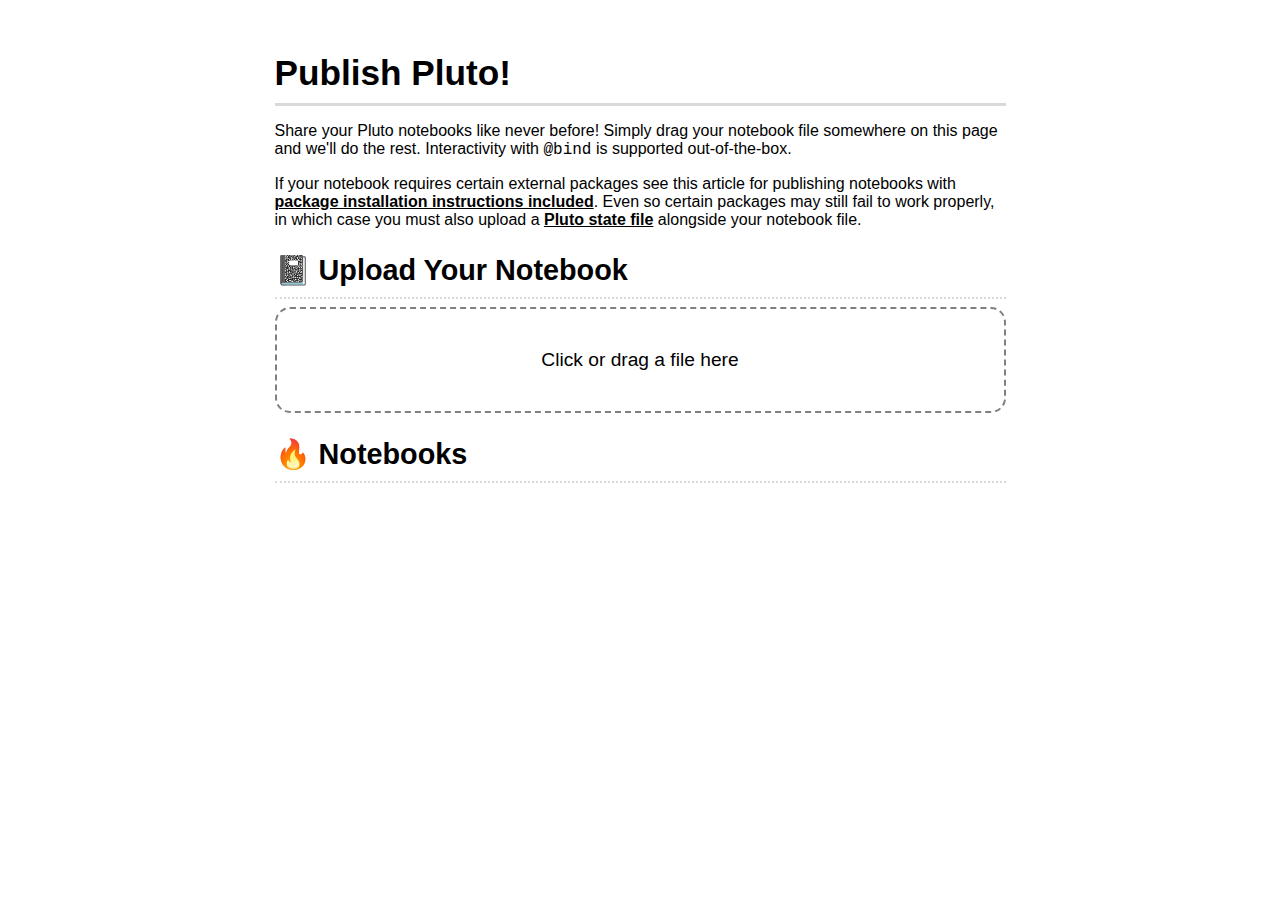
<file: index.html>
<!doctype html><html lang="en"><head><meta charset="utf-8"/><link rel="icon" href="./favicon.ico"/><meta name="viewport" content="width=device-width,initial-scale=1"/><meta name="theme-color" content="#000000"/><meta name="description" content="Easily publish Pluto notebooks with interactivity"/><link rel="apple-touch-icon" href="./logo192.png"/><link rel="manifest" href="./manifest.json"/><title>✨ Publish Pluto! ✨</title><link href="./static/css/main.3d7dc3c3.chunk.css" rel="stylesheet"></head><body><noscript>You need to enable JavaScript to run this app.</noscript><div id="root"></div><script>!function(e){function r(r){for(var n,i,a=r[0],c=r[1],f=r[2],s=0,p=[];s<a.length;s++)i=a[s],Object.prototype.hasOwnProperty.call(o,i)&&o[i]&&p.push(o[i][0]),o[i]=0;for(n in c)Object.prototype.hasOwnProperty.call(c,n)&&(e[n]=c[n]);for(l&&l(r);p.length;)p.shift()();return u.push.apply(u,f||[]),t()}function t(){for(var e,r=0;r<u.length;r++){for(var t=u[r],n=!0,a=1;a<t.length;a++){var c=t[a];0!==o[c]&&(n=!1)}n&&(u.splice(r--,1),e=i(i.s=t[0]))}return e}var n={},o={1:0},u=[];function i(r){if(n[r])return n[r].exports;var t=n[r]={i:r,l:!1,exports:{}};return e[r].call(t.exports,t,t.exports,i),t.l=!0,t.exports}i.e=function(e){var r=[],t=o[e];if(0!==t)if(t)r.push(t[2]);else{var n=new Promise((function(r,n){t=o[e]=[r,n]}));r.push(t[2]=n);var u,a=document.createElement("script");a.charset="utf-8",a.timeout=120,i.nc&&a.setAttribute("nonce",i.nc),a.src=function(e){return i.p+"static/js/"+({}[e]||e)+"."+{3:"d8f6f3e4"}[e]+".chunk.js"}(e);var c=new Error;u=function(r){a.onerror=a.onload=null,clearTimeout(f);var t=o[e];if(0!==t){if(t){var n=r&&("load"===r.type?"missing":r.type),u=r&&r.target&&r.target.src;c.message="Loading chunk "+e+" failed.\n("+n+": "+u+")",c.name="ChunkLoadError",c.type=n,c.request=u,t[1](c)}o[e]=void 0}};var f=setTimeout((function(){u({type:"timeout",target:a})}),12e4);a.onerror=a.onload=u,document.head.appendChild(a)}return Promise.all(r)},i.m=e,i.c=n,i.d=function(e,r,t){i.o(e,r)||Object.defineProperty(e,r,{enumerable:!0,get:t})},i.r=function(e){"undefined"!=typeof Symbol&&Symbol.toStringTag&&Object.defineProperty(e,Symbol.toStringTag,{value:"Module"}),Object.defineProperty(e,"__esModule",{value:!0})},i.t=function(e,r){if(1&r&&(e=i(e)),8&r)return e;if(4&r&&"object"==typeof e&&e&&e.__esModule)return e;var t=Object.create(null);if(i.r(t),Object.defineProperty(t,"default",{enumerable:!0,value:e}),2&r&&"string"!=typeof e)for(var n in e)i.d(t,n,function(r){return e[r]}.bind(null,n));return t},i.n=function(e){var r=e&&e.__esModule?function(){return e.default}:function(){return e};return i.d(r,"a",r),r},i.o=function(e,r){return Object.prototype.hasOwnProperty.call(e,r)},i.p="./",i.oe=function(e){throw console.error(e),e};var a=this.webpackJsonpfrontend=this.webpackJsonpfrontend||[],c=a.push.bind(a);a.push=r,a=a.slice();for(var f=0;f<a.length;f++)r(a[f]);var l=c;t()}([])</script><script src="./static/js/2.2c0a6328.chunk.js"></script><script src="./static/js/main.fe4123e7.chunk.js"></script></body></html>
</file>
<file: static/css/main.3d7dc3c3.chunk.css>
body{margin:0;font-family:-apple-system,BlinkMacSystemFont,"Segoe UI","Roboto","Oxygen","Ubuntu","Cantarell","Fira Sans","Droid Sans","Helvetica Neue",sans-serif;-webkit-font-smoothing:antialiased;-moz-osx-font-smoothing:grayscale}code{font-family:source-code-pro,Menlo,Monaco,Consolas,"Courier New",monospace}.anti-button{background-color:inherit!important;padding:0!important}.PlutoStyle{max-width:731px;margin-left:auto;margin-right:auto;padding:0 1em}.PlutoStyle h1,.PlutoStyle h2{padding-bottom:10px}.PlutoStyle h1{font-size:2.2rem;border-bottom:3px solid rgba(0,0,0,.15);margin-bottom:.5rem}.PlutoStyle h2{font-size:1.8rem;border-bottom:2px dotted rgba(0,0,0,.15);margin-bottom:.5rem}.PlutoStyle a{color:#000;font-weight:700}.PlutoStyle button{font-size:1em;border-radius:5px;outline:none;border:none;padding:15px;cursor:pointer;background-color:rgba(0,0,0,.1);transition:background-color .2s}.PlutoStyle button:hover{background-color:rgba(0,0,0,.12)}.PlutoStyle button:active{background-color:rgba(0,0,0,.15)}@-webkit-keyframes spinner{to{-webkit-transform:rotate(1turn);transform:rotate(1turn)}}@keyframes spinner{to{-webkit-transform:rotate(1turn);transform:rotate(1turn)}}.spinner:before{content:"";box-sizing:border-box;position:absolute;top:50%;left:50%;width:30px;height:30px;margin-top:-15px;margin-left:-15px;border-radius:50%;border-top:2px solid #07d;border-right:2px solid transparent;-webkit-animation:spinner .8s linear infinite;animation:spinner .8s linear infinite}.Index-root .notebook-upload-label{display:-webkit-flex;display:flex;-webkit-justify-content:center;justify-content:center;border:2px dashed grey;border-radius:15px;padding:40px;font-size:1.2em;cursor:pointer}.Index-root .notebook-placeholder{display:-webkit-flex;display:flex;border:2px solid #d3d3d3;border-radius:15px;padding:20px 30px}.Index-root .notebook-placeholder .notebook-title{display:-webkit-flex;display:flex;-webkit-flex-direction:column;flex-direction:column}.Index-root .notebook-placeholder .notebook-title input{cursor:pointer;font-style:italic;font-size:1em;border:none}.Index-root .notebook-placeholder .notebook-title input:focus{font-style:normal;cursor:inherit}.Index-root .notebook-placeholder h3{font-weight:400;font-size:1.2em;margin:0}.Index-root .notebook-placeholder a{margin:auto 0;cursor:pointer}.Index-root .notebook-placeholder button.upload-button{background-color:#004eff;color:#fff;margin-right:20px}.Index-root .notebook-placeholder button.upload-button:hover{background-color:#0046e5}.Index-root .notebook-placeholder button.upload-button:active{background-color:#0007e1}.Notebook{border:1px solid #d3d3d3;border-radius:15px;padding:8px 20px;margin-bottom:10px;display:-webkit-flex;display:flex}.Notebook h4{font-weight:400;font-size:1.1em;margin:0}.Notebook span{font-style:italic}.Notebook a{text-decoration:none;font-weight:inherit}
/*# sourceMappingURL=main.3d7dc3c3.chunk.css.map */
</file>
